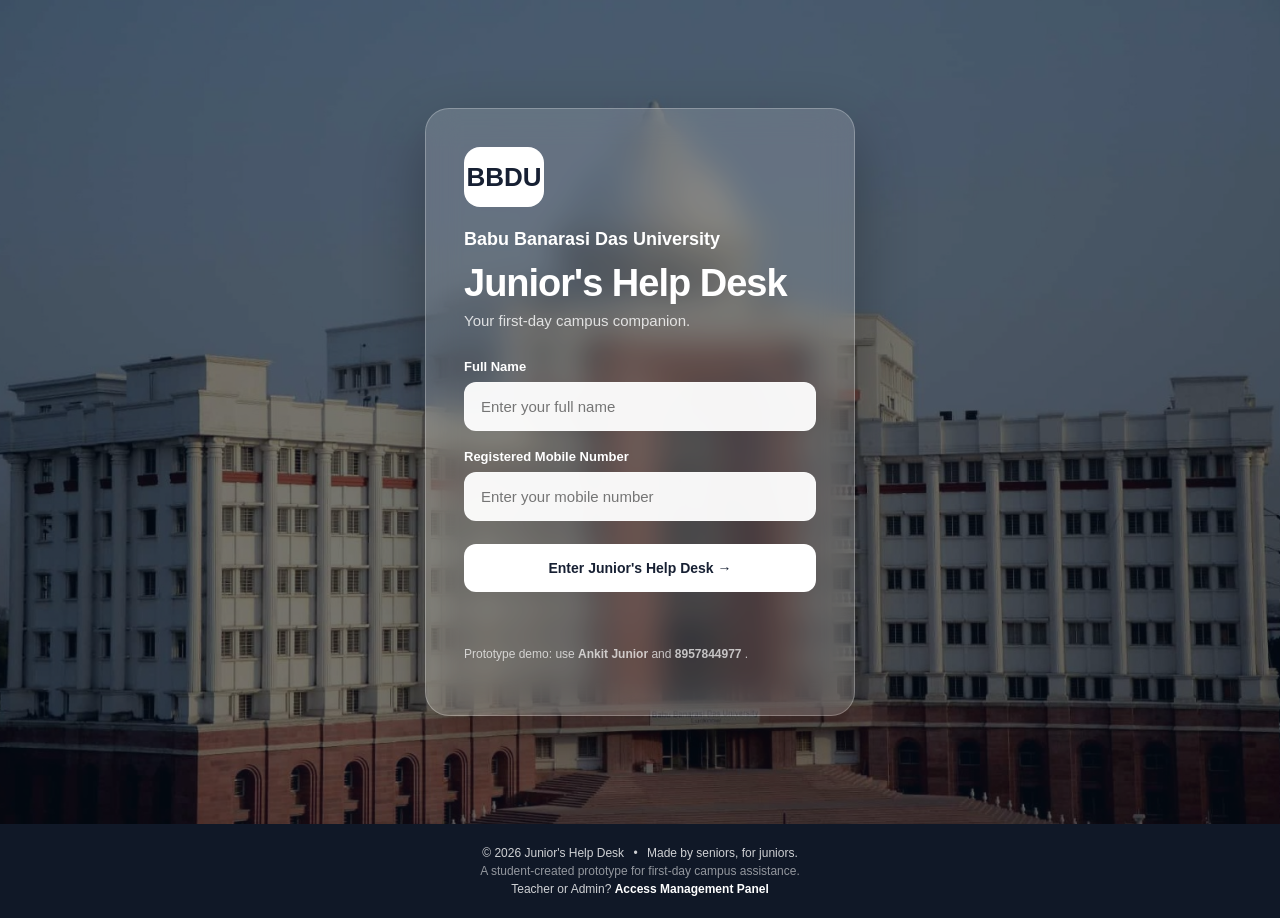
<file: index.html>
<!DOCTYPE html>

<html lang="en">

<head>
    <meta charset="UTF-8">

<meta
    name="viewport"
    content="width=device-width, initial-scale=1.0"
>

<title>
    Junior's Help Desk | Login
</title>

<link
    rel="stylesheet"
    href="login.css"
>

</head>

<body>

<!-- ================================
     LOGIN PAGE
================================= -->

<main class="login-page">

    <!-- Background Overlay -->
    <div class="overlay"></div>


    <!-- Login Card -->

    <section class="login-card">


        <!-- University Logo -->

        <div class="logo">
            BBDU
        </div>


        <!-- University Name -->

        <p class="university-name">
            Babu Banarasi Das University
        </p>


        <!-- Project Name -->

        <h1>
            Junior's Help Desk
        </h1>


        <!-- Tagline -->

        <p class="tagline">
            Your first-day campus companion.
        </p>


        <!-- ================================
             STUDENT LOGIN FORM
        ================================= -->

        <form id="loginForm">


            <!-- Student Name -->

            <label for="name">

                Full Name

                <input
                    id="name"
                    type="text"
                    placeholder="Enter your full name"
                    autocomplete="name"
                    required
                >

            </label>


            <!-- Mobile Number -->

            <label for="mobile">

                Registered Mobile Number

                <input
                    id="mobile"
                    type="tel"
                    inputmode="numeric"
                    maxlength="10"
                    placeholder="Enter your mobile number"
                    autocomplete="tel"
                    required
                >

            </label>


            <!-- Login Button -->

            <button
                id="loginBtn"
                type="submit"
            >
                Enter Junior's Help Desk →
            </button>


            <!-- Error Message -->

            <p
                id="error"
                class="error"
                aria-live="polite"
            ></p>

        </form>


        <!-- ================================
             PROTOTYPE LOGIN DETAILS
        ================================= -->

        <p class="hint">

            Prototype demo: use

            <b>
                Ankit Junior
            </b>

            and

            <b>
                8957844977
            </b>.

        </p>


    </section>

</main>


<!-- ================================
     FOOTER
================================= -->

<footer class="login-footer">

    <p>
        © 2026 Junior's Help Desk

        <span>•</span>

        Made by seniors, for juniors.
    </p>


    <p class="footer-note">
        A student-created prototype for first-day campus assistance.
    </p>


    <!-- Teacher Login Access -->

    <p class="teacher-access">

        Teacher or Admin?

        <a href="teacher-login.html">
            Access Management Panel
        </a>

    </p>

</footer>


<!-- ================================
     JAVASCRIPT
================================= -->

<script src="data.js"></script>

<script src="login.js"></script>

</body>

</html>
</file>
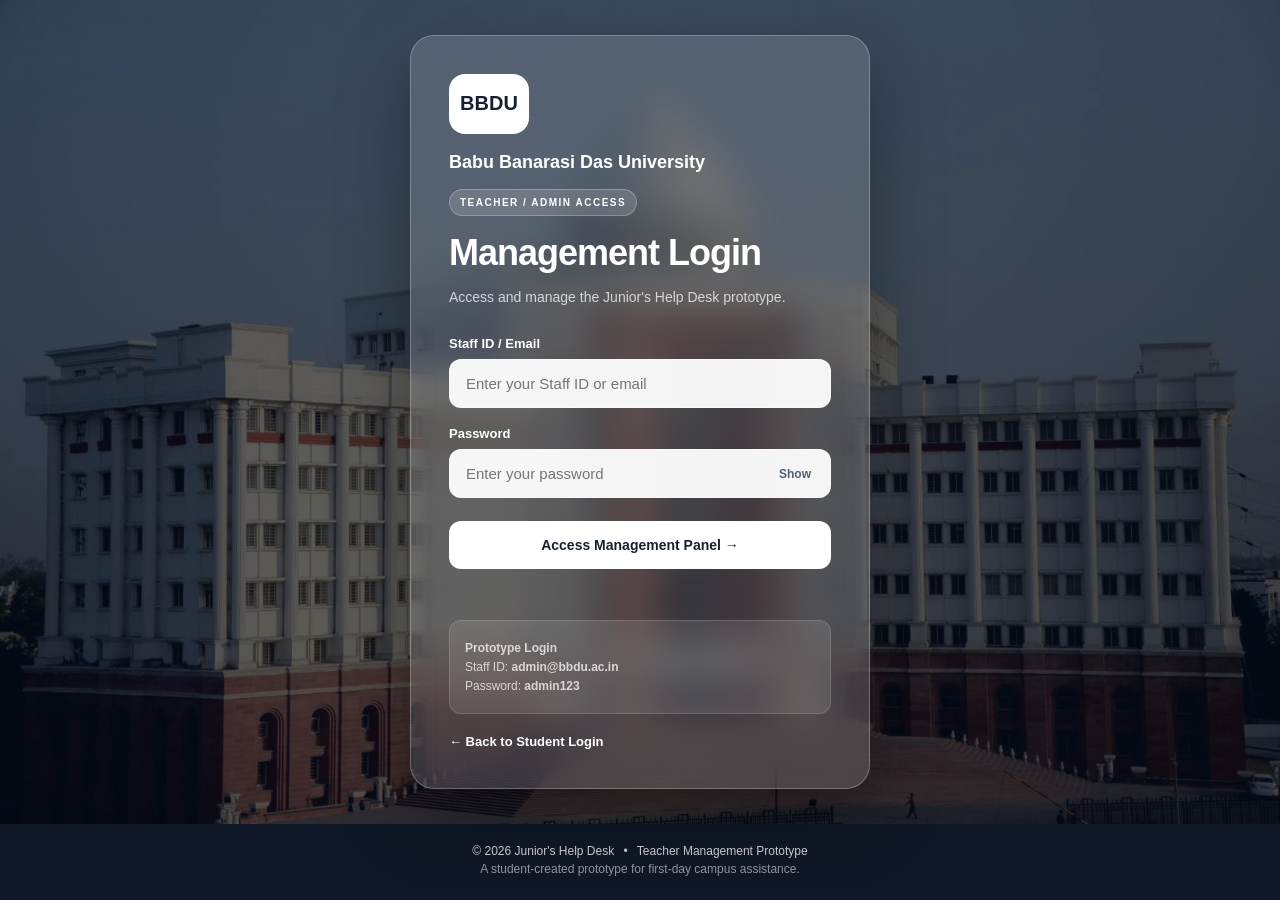
<file: admin.html>
<!DOCTYPE html>
<html lang="en">
<head>
    <meta charset="UTF-8">
    <meta name="viewport" content="width=device-width,initial-scale=1">
    <title>Prototype Admin</title>
    <link rel="stylesheet" href="admin.css">
</head>
<body>
    <aside>
        <button
            id="adminLogout"
            class="logout-button"
        >
            Logout
        </button>
        <h2>JHD Admin</h2>
        <p>Prototype Panel</p>
        <a href="#overview">Overview</a>
        <a href="#students">Students</a>
        <a href="#locations">Locations</a>
        <a href="index.html">Student Login ↗</a>
    </aside>
<main>
    <section id="overview">
        <p class="eyebrow">ADMIN PROTOTYPE</p>
        <h1>Dashboard Overview</h1>
        <div class="stats">
            <article><b id="studentCount">0</b>
                <span>Students</span>
            </article>
            <article><b>8</b>
                <span>Floor Levels</span>
            </article>
            <article>
                <b id="placeCount">0</b>
                <span>Important Places</span>
            </article>
        </div>
    </section>
    <section id="students">
        <h2>Student Records</h2>
        <form id="studentForm">
            <input id="sName" placeholder="Full name" required>
            <input id="sMobile" placeholder="Mobile" required>
            <input id="sBranch" placeholder="Branch" required>
            <input id="sSection" placeholder="Section" required>
            <input id="sCode" placeholder="Class code" value="L/CAIT/PS/405" required>
            <button>Add Student</button>
        </form>
        <div class="table-wrap">
            <table>
                <thead>
                    <tr>
                        <th>Name</th>
                        <th>Mobile</th>
                        <th>Branch</th>
                        <th>Section</th>
                        <th></th>
                    </tr>
                </thead>
                <tbody id="studentRows"></tbody>
            </table>
        </div>
    </section>
    <section id="locations">
        <h2>Important Locations</h2>
        <div id="adminPlaces" class="cards"></div>
    </section>
</main>
<script src="data.js"></script>
<script src="admin.js"></script>
</body>
</html>
</file>
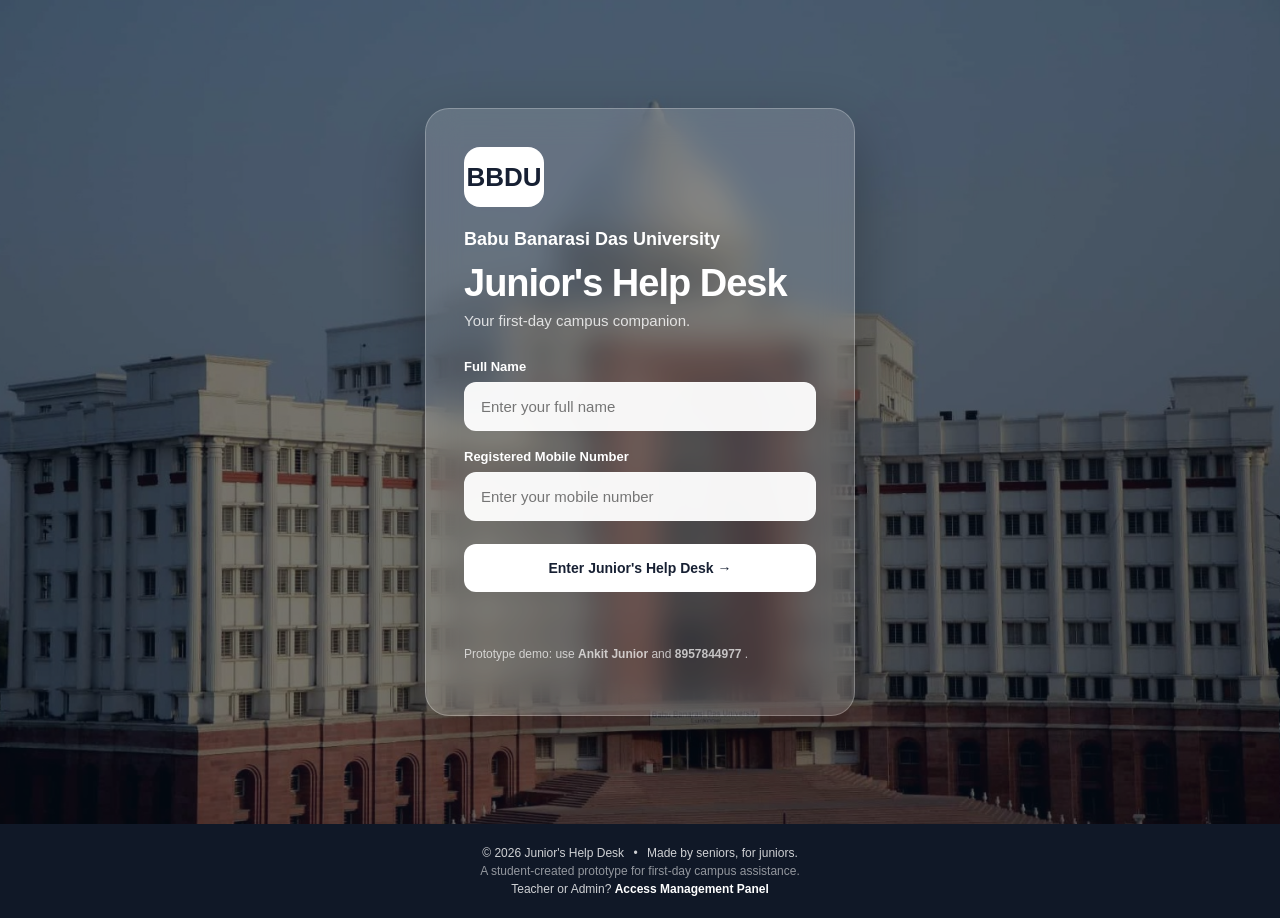
<file: dashboard.html>
<!DOCTYPE html>
<html lang="en">
<head>
  <meta charset="UTF-8">
  <meta name="viewport" content="width=device-width, initial-scale=1.0">
  <title>Junior's Help Desk</title>
  <link rel="stylesheet" href="dashboard.css">
</head>
<body>
<header class="nav">
  <a class="brand" href="#home">
    <span class="brand-logo">BBDU</span>
    <span>Junior's Help Desk</span>
  </a>
  <nav>
    <a href="#home">Home</a>
    <a href="#finder">Find My Class</a>
    <a href="#building">Building Guide</a>
    <a href="#places">Important Places</a>
    <a href="#about">About</a>
    <a href="#makers">Makers</a>
  </nav>
  <button id="logout" class="ghost">Logout</button>
</header>

<main>
<section id="home" class="hero section">
  <div>
    <span class="badge">WELCOME TO JUNIOR'S HELP DESK</span>
    <h1>Hello, 
      <span id="studentName">Junior</span> 👋
    </h1>
    <p class="lead">Your first day should be about discovering your university, not getting lost in it.</p>
    <div class="profile">
      <div>
        <small>NAME</small>
        <strong id="profileName"></strong>
      </div>
      <div>
        <small>MOBILE</small>
        <strong id="profileMobile"></strong>
      </div>
      <div>
        <small>BRANCH</small>
        <strong id="profileBranch"></strong>
      </div>
      <div>
        <small>SECTION</small>
        <strong id="profileSection"></strong>
      </div>
    </div>
  </div>
  <article class="class-card">
    <p class="eyebrow">YOUR FIRST-DAY CLASSROOM</p>
    <div id="classCode" class="code">L/CAIT/PS/405</div>
    <div class="destination">
      <span id="subject">CAIT Subject Nmae</span>
      <span id="professor">PS Professor Name</span>
      <span id="floor">4th Floor</span>
      <span id="room">Room 405</span>
    </div>
    <a class="primary" href="#finder">Show Me How to Reach →</a>
  </article>
</section>

<section class="section">
  <article class="message">
    <div class="envelope">✉</div>
    <div>
      <p class="eyebrow">A MESSAGE FOR OUR JUNIORS</p>
      <h2>Welcome to a new chapter.</h2>
      <p>New classrooms, new faces, and a completely new environment can feel confusing on the first day. Junior's Help Desk helps you decode your classroom location and confidently find your way.</p>
      <strong>With best wishes,<br>Your Seniors</strong>
    </div>
  </article>
</section>

<section class="section decoder">
  <p class="eyebrow">CLASSROOM CODE GUIDE</p>
  <h2>Confused by Your Classroom Code?</h2>
  <p>Your timetable tells you where to go. You just need to know how to read it.</p>
  <div class="big-code">L <i>/</i> CAIT <i>/</i> PS <i>/</i> 405</div>
    <div class="decode-grid">
      <article>
        <b>L</b>
        <span>Lecture</span>
      </article>
      <article>
        <b>BEE</b>
        <span>Subject abbreviation</span>
      </article>
      <article>
        <b>AKM</b>
        <span>Professor abbreviation</span>
      </article>
      <article>
        <b>513</b>
        <span>Room 513 • 5th Floor</span>
      </article>
    </div>
    <div class="path">
      <strong>Your destination</strong>
    <span>University Building</span>
    <b>→</b>
    <span>4th Floor</span>
    <b>→</b>
    <span>Room 405</span>
  </div>
</section>

<section id="finder" class="section">
  <p class="eyebrow">QUICK NAVIGATION</p>
  <h2>Find My Classroom</h2>
  <p>Enter the classroom code from your timetable.</p>
  <div class="finder">
    <input id="roomInput" placeholder="e.g. L/CAIT/PS/405">
    <button id="findBtn" class="primary">Find My Room</button>
  </div>
  <div id="routeResult"></div>
</section>

<section id="building" class="section">
  <p class="eyebrow">BUILDING EXPLORER</p>
  <h2>Explore Your University Building</h2>
  <div id="floorTabs" class="tabs"></div>
  <div id="floorContent" class="location-grid"></div>
</section>

<section id="places" class="section">
  <p class="eyebrow">CAMPUS ESSENTIALS</p>
  <h2>Important Places You Should Know</h2>
  <div id="placesGrid" class="location-grid"></div>
</section>

<section class="stats section">
  <article>
    <b>8</b>
    <span>FLOOR LEVELS</span>
  </article>
    <article>
    <b>2</b>
    <span>GROUND FLOOR LEVELS</span>
  </article>
  <article>
    <b>3</b>
    <span>MAIN WINGS</span>
    <p>When you enter by main gate of University,<br> on your right side is Wing A &<br> on your left side is Wing C and<br> on your front side is wing B</p>
  </article>
  <article>
    <b>4</b>
    <span>LIFTS</span>
    <p>2 Lifts on Wing A side.</p>
    <p>2 Lifts on Wing C side.</p>
  </article>
  <article>
    <b>2</b>
    <span>STAIRCASES</span>
    <p>1 Staircase is Wing A side.</p>
    <p>1 Staircase is Wing C side.</p>
  </article>
</section>

<section id="about" class="section split">
  <div>
    <p class="eyebrow">ABOUT THE PROJECT</p>
    <h2>Built to Make the First Day Simpler</h2>
  </div>
  <div>
    <p>Junior's Help Desk is a student-created prototype designed to help first-year students navigate the university building on their first day. Scan, log in, understand your classroom code, and find important locations.</p>
    <p class="notice">This prototype is a navigation assistance concept and does not replace official university notices or information systems.</p>
  </div>
</section>

<section id="makers" class="section">
  <p class="eyebrow">THE TEAM</p>
  <h2>Meet the Makers</h2>
  <div class="maker-grid">
    <article>
      <div class="avatar">M1</div>
      <h3>Maker One</h3>
      <p>Frontend Development • UI/UX Design • Project Planning</p>
      <a href="#">Portfolio ↗</a>
    </article>
    <article>
      <div class="avatar">M2</div>
      <h3>Maker Two</h3>
      <p>Backend Development • Database Management • System Architecture</p>
      <a href="#">Portfolio ↗</a>
    </article>
  </div>
</section>

<section class="section feedback">
  <p class="eyebrow">YOUR FEEDBACK</p>
  <h2>How was your experience?</h2>
  <div id="stars" class="stars">
    <button>★</button>
    <button>★</button>
    <button>★</button>
    <button>★</button>
    <button>★</button>
  </div>
  <p id="feedbackText">Tap a star to rate this prototype.</p>
</section>
</main>
  <footer>
    <div>
      <h3>Junior's Help Desk</h3>
      <p>Helping juniors find their way from day one.</p>
    </div>
    <p>Made by seniors, for juniors. • <span id="year"></span></p>
  </footer>
  <script src="data.js"></script>
  <script src="dashboard.js"></script>
</body>
</html>
</file>
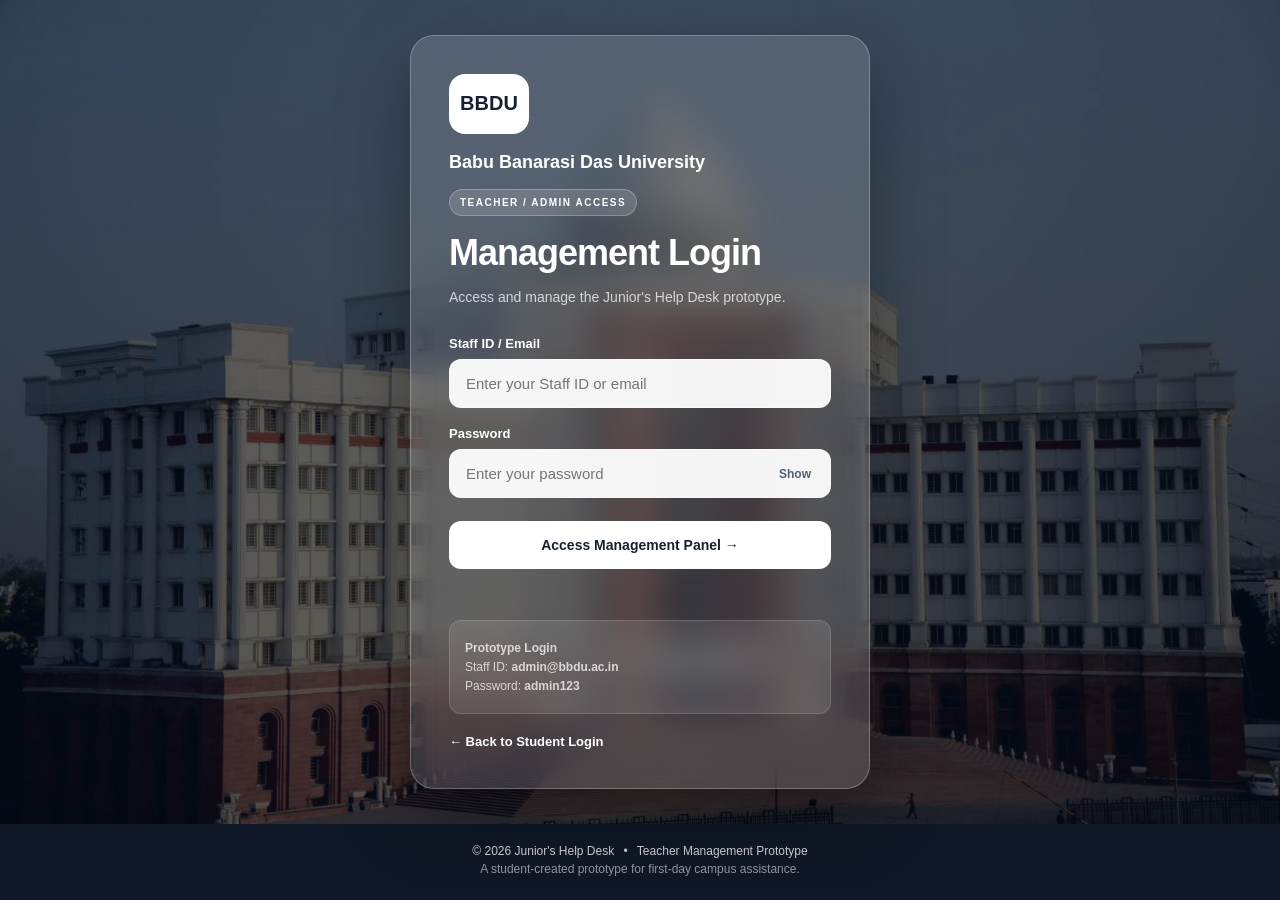
<file: teacher-login.html>
<!DOCTYPE html>
<html lang="en">

<head>
    <meta charset="UTF-8">

    <meta
        name="viewport"
        content="width=device-width, initial-scale=1.0"
    >

    <title>
        Teacher Login | Junior's Help Desk
    </title>

    <link
        rel="stylesheet"
        href="teacher-login.css"
    >
</head>

<body>

    <main class="teacher-login-page">

        <!-- Background Overlay -->

        <div class="overlay"></div>


        <!-- Login Card -->

        <section class="teacher-login-card">

            <!-- University Logo -->

            <div class="logo">
                BBDU
            </div>


            <!-- University Name -->

            <p class="university-name">
                Babu Banarasi Das University
            </p>


            <!-- Admin Label -->

            <span class="admin-badge">
                TEACHER / ADMIN ACCESS
            </span>


            <!-- Heading -->

            <h1>
                Management Login
            </h1>


            <p class="tagline">
                Access and manage the Junior's Help Desk prototype.
            </p>


            <!-- Login Form -->

            <form id="teacherLoginForm">


                <!-- Staff ID -->

                <label for="staffId">

                    Staff ID / Email

                    <input
                        type="text"
                        id="staffId"
                        placeholder="Enter your Staff ID or email"
                        autocomplete="username"
                        required
                    >

                </label>


                <!-- Password -->

                <label for="password">

                    Password

                    <div class="password-box">

                        <input
                            type="password"
                            id="password"
                            placeholder="Enter your password"
                            autocomplete="current-password"
                            required
                        >

                        <button
                            type="button"
                            id="togglePassword"
                            class="password-toggle"
                        >
                            Show
                        </button>

                    </div>

                </label>


                <!-- Login Button -->

                <button
                    type="submit"
                    id="teacherLoginBtn"
                    class="login-button"
                >

                    Access Management Panel →

                </button>


                <!-- Error Message -->

                <p
                    id="teacherLoginError"
                    class="error"
                    aria-live="polite"
                ></p>


            </form>


            <!-- Demo Credentials -->

            <div class="demo-box">

                <p>
                    <strong>
                        Prototype Login
                    </strong>
                </p>

                <p>
                    Staff ID:
                    <b>admin@bbdu.ac.in</b>
                </p>

                <p>
                    Password:
                    <b>admin123</b>
                </p>

            </div>


            <!-- Student Login -->

            <a
                href="index.html"
                class="student-link"
            >

                ← Back to Student Login

            </a>

        </section>

    </main>


    <!-- Footer -->

    <footer class="teacher-footer">

        <p>
            © 2026 Junior's Help Desk
            <span>•</span>
            Teacher Management Prototype
        </p>

        <p class="footer-note">
            A student-created prototype for first-day campus assistance.
        </p>

    </footer>


    <script src="teacher-login.js"></script>

</body>

</html>
</file>
<file: login.css>
* {
    box-sizing: border-box;
}


body {
    margin: 0;
    min-height: 100vh;
    font-family: Arial, Helvetica, sans-serif;
}


/* ================================
   LOGIN PAGE
================================ */

.login-page {

    position: relative;

    min-height: calc(100vh - 76px);

    display: flex;

    justify-content: center;

    align-items: center;

    padding: 24px;


    /* UNIVERSITY BUILDING PHOTO */

    background-image:
        url("university-building.jpg");

    background-size: cover;

    background-position: center;

    background-repeat: no-repeat;

    background-attachment: fixed;

}


/* ================================
   DARK BACKGROUND OVERLAY
================================ */

.overlay {

    position: absolute;

    top: 0;

    left: 0;

    width: 100%;

    height: 100%;


    background:
        rgba(5, 15, 30, 0.55);

}


/* ================================
   LOGIN CARD
================================ */

.login-card {

    position: relative;

    z-index: 2;

    width: 100%;

    max-width: 430px;

    padding: 38px;


    background:
        rgba(255, 255, 255, 0.15);


    backdrop-filter:
        blur(16px);

    -webkit-backdrop-filter:
        blur(16px);


    border:
        1px solid
        rgba(255, 255, 255, 0.25);


    border-radius: 24px;


    box-shadow:
        0 25px 60px
        rgba(0, 0, 0, 0.30);


    color: white;

}


/* ================================
   LOGO
================================ */

.logo {

    width: 80px;

    height: 60px;

    display: flex;

    align-items: center;

    justify-content: center;


    margin-bottom: 20px;


    background: white;

    color: #172033;


    border-radius: 16px;


    font-size: 26px;

    font-weight: 900;

}


/* ================================
   UNIVERSITY NAME
================================ */

.university-name {

    margin: 0 0 10px;


    font-size: 18px;


    font-weight: 900;


    line-height: 1.4;


    color: white;

}


/* ================================
   PROJECT HEADING
================================ */

.login-card h1 {

    margin:

        5px
        0
        8px;


    font-size: 38px;


    line-height: 1.1;


    letter-spacing: -1px;

}


/* ================================
   TAGLINE
================================ */

.tagline {

    margin:

        0
        0
        30px;


    color:

        rgba(
            255,
            255,
            255,
            0.80
        );


    font-size: 15px;

}


/* ================================
   FORM LABELS
================================ */

label {

    display: block;


    margin:

        18px
        0;


    font-size: 13px;


    font-weight: 700;

}


/* ================================
   INPUT FIELDS
================================ */

input {

    display: block;


    width: 100%;


    margin-top: 8px;


    padding:

        15px
        16px;


    border:

        1px solid
        rgba(
            255,
            255,
            255,
            0.30
        );


    border-radius: 12px;


    outline: none;


    background:

        rgba(
            255,
            255,
            255,
            0.95
        );


    color: #172033;


    font-size: 15px;


    transition:

        0.25s ease;

}


input:focus {

    border-color: white;


    box-shadow:

        0 0 0 4px
        rgba(
            255,
            255,
            255,
            0.15
        );

}


/* ================================
   LOGIN BUTTON
================================ */

button {

    width: 100%;


    margin-top: 5px;


    padding:

        16px;


    border: none;


    border-radius: 12px;


    background: white;


    color: #172033;


    font-size: 14px;


    font-weight: 800;


    cursor: pointer;


    transition:

        transform
        0.2s ease,

        box-shadow
        0.2s ease;

}


button:hover {

    transform:

        translateY(-2px);


    box-shadow:

        0 10px 25px
        rgba(
            0,
            0,
            0,
            0.20
        );

}


button:disabled {

    cursor: not-allowed;

    opacity: 0.7;

}


/* ================================
   ERROR MESSAGE
================================ */

.error {

    min-height: 20px;


    color: #ffd4d4;


    font-size: 13px;

}


/* ================================
   DEMO INFORMATION
================================ */

.hint {

    margin-top: 20px;


    font-size: 12px;


    line-height: 1.6;


    color:

        rgba(
            255,
            255,
            255,
            0.70
        );

}

/* ================================
   LOGIN FOOTER
================================ */

.login-footer {
    position: relative;
    z-index: 5;

    width: 100%;
    padding: 18px 20px;

    text-align: center;

    background: #101827;
    color: rgba(255, 255, 255, 0.8);
}

.login-footer p {
    margin: 4px 0;
    font-size: 12px;
}

.login-footer span {
    margin: 0 6px;
}

.footer-note {
    color: rgba(255, 255, 255, 0.55);
}
.teacher-access {
    margin-top: 8px;
}

.teacher-access a {
    color: white;
    font-weight: 700;
    text-decoration: none;
}

.teacher-access a:hover {
    text-decoration: underline;
}

/* =========================================
   TABLET RESPONSIVE
========================================= */

@media (max-width: 768px) {

    .login-page {
        padding: 30px 20px;
        background-attachment: scroll;
    }

    .login-card {
        max-width: 420px;
        padding: 34px 30px;
    }

    .login-card h1 {
        font-size: 35px;
    }

    .university-name {
        font-size: 17px;
    }

}


/* =========================================
   MOBILE RESPONSIVE
========================================= */

@media (max-width: 500px) {

    .login-page {
        min-height: calc(100vh - 100px);

        padding: 30px 16px;

        background-attachment: scroll;

        background-position: center;
    }


    /* LOGIN CARD */

    .login-card {
        width: 100%;

        max-width: 100%;

        padding: 28px 20px;

        border-radius: 18px;
    }


    /* LOGO */

    .logo {
        width: 70px;

        height: 52px;

        margin-bottom: 16px;

        border-radius: 13px;

        font-size: 20px;
    }


    /* UNIVERSITY */

    .university-name {
        font-size: 15px;

        line-height: 1.4;
    }


    /* PROJECT TITLE */

    .login-card h1 {
        font-size: 30px;

        line-height: 1.1;

        letter-spacing: -0.5px;
    }


    /* TAGLINE */

    .tagline {
        margin-bottom: 24px;

        font-size: 14px;
    }


    /* FORM */

    label {
        margin: 16px 0;

        font-size: 12px;
    }


    /* INPUT */

    input {
        padding: 14px;

        font-size: 14px;
    }


    /* LOGIN BUTTON */

    button {
        padding: 15px 12px;

        font-size: 13px;
    }


    /* PROTOTYPE HINT */

    .hint {
        margin-top: 16px;

        font-size: 11px;

        line-height: 1.5;
    }


    /* FOOTER */

    .login-footer {
        min-height: 100px;

        padding: 16px 15px;
    }

    .login-footer p {
        font-size: 11px;

        line-height: 1.5;
    }


    /* TEACHER ACCESS */

    .teacher-access {
        margin-top: 10px;
    }

    .teacher-access a {
        display: inline-block;

        margin-top: 3px;
    }

}


/* =========================================
   SMALL MOBILE RESPONSIVE
========================================= */

@media (max-width: 380px) {

    .login-page {
        padding: 20px 12px;
    }

    .login-card {
        padding: 24px 17px;
    }

    .logo {
        width: 65px;

        height: 48px;

        font-size: 18px;
    }

    .university-name {
        font-size: 14px;
    }

    .login-card h1 {
        font-size: 27px;
    }

    .tagline {
        font-size: 13px;
    }

    input {
        padding: 13px;
    }

    button {
        padding: 14px 10px;
    }

}


/* =========================================
   SHORT HEIGHT DEVICES
========================================= */

@media (max-height: 700px) and (min-width: 501px) {

    .login-page {
        padding-top: 30px;

        padding-bottom: 30px;
    }

    .login-card {
        padding: 28px 32px;
    }

    .logo {
        height: 50px;

        margin-bottom: 12px;
    }

    .tagline {
        margin-bottom: 18px;
    }

    label {
        margin: 13px 0;
    }

    .hint {
        margin-top: 12px;
    }

}
</file>
<file: admin.css>
* {
    box-sizing:border-box
}
body {
    margin:0;
    font-family:Inter,Arial,sans-serif;
    background:#f5f7fa;color:#172033;
    display:grid;
    grid-template-columns:240px 1fr;
    min-height:100vh
}
aside{
    background:#172033;
    color:white;
    padding:30px;
    position:sticky;
    top:0;
    height:100vh
}
aside p{
    opacity:.6
}
aside a{
    display:block;
    color:#dce3ed;
    text-decoration:none;
    padding:12px 0
}
main{
    padding:50px;
    max-width:1200px;
    width:100%
}
section{
    margin-bottom:70px
}
.eyebrow{
    font-size:11px;
    letter-spacing:.15em;
    font-weight:900;
    color:#758096
}
h1{
    font-size:48px
}
.stats,.cards{
    display:grid;
    grid-template-columns:repeat(3,1fr);
    gap:16px
}
.stats article,.cards article{
    background:white;
    border:1px solid #e0e5ec;
    padding:24px;
    border-radius:16px
}
.stats b{
    display:block;
    font-size:40px
}
form{
    display:grid;
    grid-template-columns:repeat(5,1fr) auto;
    gap:8px;
    margin:20px 0
}
input,button{
    padding:12px;
    border-radius:9px;
    border:1px solid #d7dde5
}
button{
    background:#172033;
    color:white;
    cursor:pointer
}
.table-wrap{
    overflow:auto;
    background:white;
    border-radius:14px;
    border:1px solid #e1e5eb
}
table{
    border-collapse:collapse;
    width:100%
}
th,td{
    text-align:left;
    padding:14px;
    border-bottom:1px solid #edf0f4;
    font-size:13px
}
.delete{
    background:#fff;
    color:#a22;
    border-color:#eed
}

/* =========================================
   TABLET - 1000px
========================================= */

@media (max-width: 1000px) {

    body {
        grid-template-columns: 200px 1fr;
    }

    aside {
        padding: 25px 20px;
    }

    main {
        padding: 40px 30px;
    }

    h1 {
        font-size: 40px;
    }

    form {
        grid-template-columns: repeat(2, 1fr);
    }

    form button {
        grid-column: 1 / -1;
    }

    .stats,
    .cards {
        grid-template-columns: repeat(2, 1fr);
    }
}


/* =========================================
   TABLET / MOBILE - 768px
========================================= */

@media (max-width: 768px) {

    body {
        display: block;
    }


    /* SIDEBAR */

    aside {
        position: relative;

        top: auto;

        width: 100%;

        height: auto;

        padding: 20px;
    }

    aside h2 {
        margin-top: 0;
    }

    aside p {
        margin-bottom: 15px;
    }

    aside a {
        display: inline-block;

        margin-right: 18px;

        padding: 8px 0;

        font-size: 13px;
    }


    /* MAIN CONTENT */

    main {
        max-width: 100%;

        padding: 35px 20px;
    }


    /* HEADINGS */

    h1 {
        font-size: 36px;
    }

    section {
        margin-bottom: 55px;
    }


    /* STATISTICS */

    .stats {
        grid-template-columns:
            repeat(2, 1fr);
    }


    /* LOCATION CARDS */

    .cards {
        grid-template-columns:
            repeat(2, 1fr);
    }


    /* STUDENT FORM */

    form {
        grid-template-columns:
            1fr 1fr;
    }


    form button {
        grid-column:
            1 / -1;
    }


    /* TABLE */

    .table-wrap {
        width: 100%;

        overflow-x: auto;
    }

    table {
        min-width: 700px;
    }

}


/* =========================================
   MOBILE - 500px
========================================= */

@media (max-width: 500px) {

    /* SIDEBAR / TOP NAV */

    aside {
        padding: 18px 16px;
    }

    aside h2 {
        font-size: 20px;

        margin-bottom: 5px;
    }

    aside p {
        font-size: 12px;
    }

    aside a {
        display: block;

        margin: 0;

        padding: 8px 0;
    }


    /* MAIN */

    main {
        padding: 30px 15px;
    }


    /* HEADING */

    h1 {
        font-size: 31px;

        line-height: 1.1;
    }

    h2 {
        font-size: 23px;
    }


    /* SECTIONS */

    section {
        margin-bottom: 45px;
    }


    /* STATS */

    .stats {
        grid-template-columns: 1fr;
    }

    .stats article {
        padding: 20px;
    }

    .stats b {
        font-size: 34px;
    }


    /* STUDENT FORM */

    form {
        grid-template-columns: 1fr;

        gap: 10px;
    }

    form button {
        grid-column: auto;

        width: 100%;
    }


    /* INPUTS */

    input {
        width: 100%;

        font-size: 14px;
    }


    /* TABLE */

    .table-wrap {
        border-radius: 10px;

        overflow-x: auto;

        -webkit-overflow-scrolling:
            touch;
    }

    table {
        min-width: 650px;
    }

    th,
    td {
        padding: 12px 10px;

        font-size: 12px;

        white-space: nowrap;
    }


    /* DELETE BUTTON */

    .delete {
        padding: 8px 10px;

        font-size: 11px;
    }


    /* LOCATION CARDS */

    .cards {
        grid-template-columns: 1fr;
    }

    .cards article {
        padding: 20px;
    }

}


/* =========================================
   SMALL MOBILE - 360px
========================================= */

@media (max-width: 360px) {

    main {
        padding: 25px 12px;
    }

    h1 {
        font-size: 27px;
    }

    aside {
        padding: 16px 14px;
    }

    .stats article,
    .cards article {
        padding: 17px;
    }

    input,
    button {
        padding: 11px;
    }

}
</file>
<file: dashboard.css>
*{
    box-sizing:border-box
}
html{
    scroll-behavior:smooth
}
body{
    margin:0;color:#172033;
    font-family:Inter,Arial,sans-serif;
    background-color:#fbfcfe;
    background-image:linear-gradient(#e9edf3 1px,transparent 1px),linear-gradient(90deg,#e9edf3 1px,transparent 1px);
    background-size:32px 32px
}
.nav{
    position:sticky;
    top:0;
    z-index:10;
    display:flex;
    align-items:center;
    gap:28px;
    padding:14px 5%;
    background:rgba(255,255,255,.92);
    backdrop-filter:blur(12px);
    border-bottom:1px solid #e5e9ef
}
.brand{
    display:flex;
    align-items:center;
    gap:10px;
    font-weight:900;
    color:#172033;
    text-decoration:none;
    margin-right:auto
}
.brand-logo{
    display:grid;
    place-items:center;
    width:36px;
    height:36px;
    background:#172033;
    color:#fff;
    border-radius:10px
}
.nav nav{
    display:flex;
    gap:22px
}
.nav nav a{
    font-size:13px;
    text-decoration:none;
    color:#526075;
    font-weight:700
}
.ghost{
    border:1px solid #d9dee7;
    background:white;
    padding:10px 14px;
    border-radius:10px;
    cursor:pointer
}
.section{
    width:min(1160px,90%);
    margin:0 auto;
    padding:82px 0
}
.hero{
    min-height:620px;
    display:grid;
    grid-template-columns:1.2fr .8fr;
    gap:50px;
    align-items:center
}
.badge,.eyebrow{
    font-size:11px;
    letter-spacing:.15em;
    font-weight:900;
    color:#53627a
}
.hero h1{
    font-size:clamp(42px,6vw,76px);
    letter-spacing:-.055em;
    line-height:1;
    margin:16px 0
}
.lead{
    font-size:19px;
    color:#657086;
    max-width:620px;
    line-height:1.7
}
.profile{
    display:grid;
    grid-template-columns:repeat(2,1fr);
    gap:12px;
    margin-top:32px
}
.profile div,.class-card,.decode-grid article,.location-grid article,.maker-grid article,.stats article,.message,.notice{
    background:#fff;
    border:1px solid #e1e6ed;
    border-radius:18px;
    box-shadow:0 10px 30px rgba(20,32,51,.05)
}
.profile div{
    padding:17px
}
.profile small{
    display:block;
    color:#8490a3;
    font-size:10px;
    font-weight:800;
    margin-bottom:6px
}
.class-card{
    padding:30px
}
.code,.big-code{
    font-weight:900;
    letter-spacing:-.03em
}
.code{
    font-size:32px;
    margin:12px 0 24px
}
.destination{
    display:grid;
    grid-template-columns:1fr 1fr;
    gap:10px;
    margin-bottom:25px
}
.destination span{
    background:#f4f6f9;
    padding:12px;
    border-radius:10px;
    font-size:13px;
    font-weight:700
}
.primary{
    display:inline-block;
    background:#172033;
    color:#fff;
    border:0;
    border-radius:11px;
    padding:14px 18px;
    text-decoration:none;
    font-weight:800;
    cursor:pointer
}
.message{
    padding:32px;
    display:flex;
    gap:28px
}
.envelope{
    font-size:48px
}
.message h2,.section h2{
    font-size:clamp(30px,4vw,48px);
    letter-spacing:-.04em;
    margin:10px 0 20px
}
.message p,.split p{
    line-height:1.8;
    color:#637086
}
.big-code{
    font-size:clamp(34px,6vw,70px);
    margin:40px 0
}
.big-code i{
    color:#c4cad4;
    font-style:normal
}
.decode-grid,.location-grid,.maker-grid{
    display:grid;
    grid-template-columns:repeat(4,1fr);
    gap:16px
}
.decode-grid article,.location-grid article,.maker-grid article{
    padding:24px
}
.decode-grid b{
    display:block;
    font-size:28px
}
.decode-grid span{
    font-size:13px;
    color:#6e798b
}
.path{
    display:flex;
    align-items:center;
    gap:18px;
    flex-wrap:wrap;
    margin-top:24px;
    padding:20px;
    background:#172033;
    color:#fff;
    border-radius:16px
}
.finder{
    display:flex;
    gap:10px;
    margin:25px 0
}
.finder input{
    flex:1;
    padding:16px;
    border:1px solid #d7dde7;
    border-radius:12px;
    font-size:16px
}
.route-card{
    background:#fff;
    border:1px solid #e1e6ed;
    border-radius:18px;
    padding:24px
}
/* =========================================
   RESPONSIVE DESIGN - TABLET
========================================= */

@media (max-width: 992px) {

    .nav {
        padding: 14px 4%;
        gap: 15px;
    }

    .nav nav {
        gap: 14px;
    }

    .nav nav a {
        font-size: 12px;
    }

    .hero {
        grid-template-columns: 1fr;
        gap: 35px;
        padding-top: 60px;
        padding-bottom: 60px;
    }

    .class-card {
        max-width: 650px;
        width: 100%;
    }

    .decode-grid {
        grid-template-columns: repeat(2, 1fr);
    }

    .location-grid {
        grid-template-columns: repeat(2, 1fr);
    }

    .stats {
        grid-template-columns: repeat(2, 1fr);
    }

    .split {
        grid-template-columns: 1fr;
        gap: 25px;
    }
}


/* =========================================
   RESPONSIVE DESIGN - MOBILE
========================================= */

@media (max-width: 768px) {

    .section {
        width: 92%;
        padding: 60px 0;
    }


    /* NAVIGATION */

    .nav {
        padding: 12px 4%;
    }

    .nav nav {
        display: none;
    }

    .brand {
        margin-right: auto;
    }


    /* HERO */

    .hero {
        min-height: auto;

        grid-template-columns: 1fr;

        gap: 30px;

        padding-top: 50px;
    }

    .hero h1 {
        font-size: 48px;
    }

    .lead {
        font-size: 16px;
    }


    /* STUDENT PROFILE */

    .profile {
        grid-template-columns: 1fr 1fr;
    }


    /* CLASSROOM CARD */

    .class-card {
        padding: 24px;
    }

    .code {
        font-size: 27px;
    }

    .destination {
        grid-template-columns: 1fr 1fr;
    }


    /* GREETING MESSAGE */

    .message {
        flex-direction: column;

        gap: 15px;

        padding: 25px;
    }


    /* CLASS CODE */

    .big-code {
        font-size: 45px;

        word-break: break-word;
    }

    .decode-grid {
        grid-template-columns: 1fr 1fr;
    }


    /* ROUTE */

    .path {
        gap: 12px;
    }


    /* FIND CLASSROOM */

    .finder {
        flex-direction: column;
    }

    .finder input {
        width: 100%;
    }

    .finder .primary {
        width: 100%;

        text-align: center;
    }


    /* FLOOR EXPLORER */

    .location-grid {
        grid-template-columns: 1fr 1fr;
    }


    /* STATS */

    .stats {
        grid-template-columns: 1fr 1fr;
    }


    /* ABOUT */

    .split {
        grid-template-columns: 1fr;

        gap: 20px;
    }


    /* MAKERS */

    .maker-grid {
        grid-template-columns: 1fr;
    }

}


/* =========================================
   RESPONSIVE DESIGN - SMALL MOBILE
========================================= */

@media (max-width: 500px) {

    .section {
        width: 92%;

        padding: 50px 0;
    }


    /* HEADER */

    .brand-logo {
        width: 34px;

        height: 34px;
    }

    .brand span:last-child {
        font-size: 13px;
    }

    .ghost {
        padding: 9px 11px;

        font-size: 12px;
    }


    /* HERO */

    .hero {
        padding-top: 40px;
    }

    .hero h1 {
        font-size: 42px;

        line-height: 1.05;
    }

    .lead {
        font-size: 15px;
    }


    /* STUDENT DETAILS */

    .profile {
        grid-template-columns: 1fr;
    }


    /* CLASSROOM */

    .class-card {
        padding: 20px;
    }

    .code {
        font-size: 24px;
    }

    .destination {
        grid-template-columns: 1fr;
    }

    .primary {
        width: 100%;

        text-align: center;
    }


    /* MESSAGE */

    .message {
        padding: 20px;
    }

    .envelope {
        font-size: 40px;
    }


    /* HEADINGS */

    .message h2,
    .section h2 {
        font-size: 32px;
    }


    /* CLASS CODE */

    .big-code {
        font-size: 34px;

        margin: 30px 0;
    }

    .decode-grid {
        grid-template-columns: 1fr;
    }


    /* DESTINATION PATH */

    .path {
        flex-direction: column;

        align-items: flex-start;
    }

    .path b {
        transform: rotate(90deg);
    }


    /* FLOOR TABS */

    .tabs {
        display: flex;

        flex-wrap: nowrap;

        overflow-x: auto;

        padding-bottom: 10px;

        scrollbar-width: thin;
    }

    .tabs button {
        flex-shrink: 0;
    }


    /* LOCATIONS */

    .location-grid {
        grid-template-columns: 1fr;
    }


    /* STATISTICS */

    .stats {
        grid-template-columns: 1fr 1fr;
    }

    .stats article {
        padding: 20px 10px;
    }

    .stats b {
        font-size: 34px;
    }


    /* MAKERS */

    .maker-grid {
        grid-template-columns: 1fr;
    }


    /* FEEDBACK STARS */

    .stars {
        display: flex;

        justify-content: center;
    }

    .stars button {
        font-size: 34px;
    }


    /* FOOTER */

    footer {
        flex-direction: column;

        align-items: flex-start;

        gap: 20px;

        padding: 35px 5%;
    }

}


/* =========================================
   EXTRA SMALL DEVICES
========================================= */

@media (max-width: 360px) {

    .hero h1 {
        font-size: 36px;
    }

    .big-code {
        font-size: 28px;
    }

    .stats {
        grid-template-columns: 1fr;
    }

    .brand span:last-child {
        display: none;
    }

}
</file>
<file: teacher-login.css>
* {
    box-sizing: border-box;
}


body {
    margin: 0;

    min-height: 100vh;

    font-family:
        Arial,
        Helvetica,
        sans-serif;

    color: white;
}


/* ================================
   LOGIN PAGE
================================ */

.teacher-login-page {

    position: relative;

    min-height:
        calc(100vh - 76px);

    display: flex;

    justify-content: center;

    align-items: center;

    padding: 30px 20px;


    /*
       Use the same university
       building image as student login
    */

    background-image:
        url("university-building.jpg");

    background-size: cover;

    background-position: center;

    background-repeat: no-repeat;

}


/* ================================
   BACKGROUND OVERLAY
================================ */

.overlay {

    position: absolute;

    inset: 0;

    background:
        rgba(
            5,
            15,
            30,
            0.65
        );

}


/* ================================
   LOGIN CARD
================================ */

.teacher-login-card {

    position: relative;

    z-index: 2;


    width: 100%;

    max-width: 460px;


    padding: 38px;


    background:

        rgba(
            255,
            255,
            255,
            0.14
        );


    backdrop-filter:
        blur(18px);


    -webkit-backdrop-filter:
        blur(18px);


    border:

        1px solid

        rgba(
            255,
            255,
            255,
            0.25
        );


    border-radius: 24px;


    box-shadow:

        0 25px 70px

        rgba(
            0,
            0,
            0,
            0.35
        );

}


/* ================================
   LOGO
================================ */

.logo {

    width: 80px;

    height: 60px;


    display: flex;

    justify-content: center;

    align-items: center;


    margin-bottom: 18px;


    background: white;

    color: #172033;


    border-radius: 16px;


    font-size: 20px;

    font-weight: 900;

}


/* ================================
   UNIVERSITY NAME
================================ */

.university-name {

    margin:

        0
        0
        16px;


    font-size: 18px;

    font-weight: 900;

}


/* ================================
   ADMIN BADGE
================================ */

.admin-badge {

    display: inline-block;


    padding:

        7px
        10px;


    margin-bottom: 12px;


    background:

        rgba(
            255,
            255,
            255,
            0.15
        );


    border:

        1px solid

        rgba(
            255,
            255,
            255,
            0.25
        );


    border-radius: 20px;


    font-size: 10px;

    font-weight: 800;

    letter-spacing: 1.5px;

}


/* ================================
   HEADING
================================ */

.teacher-login-card h1 {

    margin:

        5px
        0
        10px;


    font-size: 36px;

    line-height: 1.1;

    letter-spacing: -1px;

}


/* ================================
   TAGLINE
================================ */

.tagline {

    margin-bottom: 28px;


    color:

        rgba(
            255,
            255,
            255,
            0.75
        );


    font-size: 14px;

    line-height: 1.6;

}


/* ================================
   FORM
================================ */

label {

    display: block;

    margin:

        18px
        0;


    font-size: 13px;

    font-weight: 700;

}


/* ================================
   INPUTS
================================ */

input {

    width: 100%;


    margin-top: 8px;


    padding:

        15px
        16px;


    border:

        1px solid

        rgba(
            255,
            255,
            255,
            0.3
        );


    border-radius: 12px;


    outline: none;


    background:

        rgba(
            255,
            255,
            255,
            0.95
        );


    color: #172033;


    font-size: 15px;

}


input:focus {

    border-color: white;


    box-shadow:

        0
        0
        0
        4px

        rgba(
            255,
            255,
            255,
            0.12
        );

}


/* ================================
   PASSWORD FIELD
================================ */

.password-box {

    position: relative;

}


.password-box input {

    padding-right: 75px;

}


.password-toggle {

    position: absolute;

    top: 50%;

    right: 10px;


    transform:
        translateY(-34%);


    width: auto;


    padding:

        7px
        10px;


    margin: 0;


    border: none;


    background: transparent;


    color: #526075;


    font-size: 12px;

    font-weight: 800;


    cursor: pointer;

}


/* ================================
   LOGIN BUTTON
================================ */

.login-button {

    width: 100%;


    padding: 16px;


    margin-top: 5px;


    border: none;


    border-radius: 12px;


    background: white;


    color: #172033;


    font-size: 14px;

    font-weight: 800;


    cursor: pointer;


    transition:

        transform
        0.2s ease,

        box-shadow
        0.2s ease;

}


.login-button:hover {

    transform:
        translateY(-2px);


    box-shadow:

        0
        10px
        25px

        rgba(
            0,
            0,
            0,
            0.2
        );

}


/* ================================
   ERROR
================================ */

.error {

    min-height: 20px;


    color: #ffd4d4;


    font-size: 13px;

}


/* ================================
   DEMO CREDENTIALS
================================ */

.demo-box {

    margin-top: 18px;


    padding: 15px;


    background:

        rgba(
            255,
            255,
            255,
            0.10
        );


    border:

        1px solid

        rgba(
            255,
            255,
            255,
            0.15
        );


    border-radius: 12px;

}


.demo-box p {

    margin:

        5px
        0;


    font-size: 12px;


    color:

        rgba(
            255,
            255,
            255,
            0.75
        );

}


/* ================================
   STUDENT LOGIN LINK
================================ */

.student-link {

    display: inline-block;


    margin-top: 20px;


    color: white;


    font-size: 13px;

    font-weight: 700;


    text-decoration: none;

}


.student-link:hover {

    text-decoration: underline;

}


/* ================================
   FOOTER
================================ */

.teacher-footer {

    width: 100%;

    min-height: 76px;


    padding:

        16px
        20px;


    text-align: center;


    background: #101827;


    color:

        rgba(
            255,
            255,
            255,
            0.8
        );

}


.teacher-footer p {

    margin:

        4px
        0;


    font-size: 12px;

}


.teacher-footer span {

    margin:

        0
        6px;

}


.footer-note {

    color:

        rgba(
            255,
            255,
            255,
            0.55
        );

}



/* ================================
   MOBILE
================================ */
/* =========================================
   TABLET RESPONSIVE
========================================= */

@media (max-width: 768px) {

    .teacher-login-page {
        padding: 30px 20px;

        background-position: center;

        background-attachment: scroll;
    }

    .teacher-login-card {
        max-width: 430px;

        padding: 34px 30px;
    }

    .teacher-login-card h1 {
        font-size: 34px;
    }

    .university-name {
        font-size: 17px;
    }

    .tagline {
        font-size: 14px;
    }

}


/* =========================================
   MOBILE RESPONSIVE
========================================= */

@media (max-width: 500px) {

    .teacher-login-page {
        min-height: calc(100vh - 100px);

        padding: 30px 16px;

        background-position: center;

        background-attachment: scroll;
    }


    /* LOGIN CARD */

    .teacher-login-card {
        width: 100%;

        max-width: 100%;

        padding: 28px 20px;

        border-radius: 18px;
    }


    /* LOGO */

    .logo {
        width: 70px;

        height: 52px;

        margin-bottom: 15px;

        border-radius: 13px;

        font-size: 18px;
    }


    /* UNIVERSITY NAME */

    .university-name {
        margin-bottom: 14px;

        font-size: 15px;

        line-height: 1.4;
    }


    /* ADMIN BADGE */

    .admin-badge {
        padding: 6px 9px;

        font-size: 9px;

        letter-spacing: 1.2px;
    }


    /* HEADING */

    .teacher-login-card h1 {
        font-size: 30px;

        line-height: 1.1;

        letter-spacing: -0.5px;
    }


    /* TAGLINE */

    .tagline {
        margin-bottom: 22px;

        font-size: 13px;
    }


    /* FORM */

    label {
        margin: 16px 0;

        font-size: 12px;
    }


    /* INPUT */

    input {
        padding: 14px;

        font-size: 14px;
    }


    /* PASSWORD */

    .password-box input {
        padding-right: 65px;
    }

    .password-toggle {
        right: 7px;

        padding: 6px 8px;

        font-size: 11px;
    }


    /* LOGIN BUTTON */

    .login-button {
        padding: 15px 12px;

        font-size: 13px;
    }


    /* DEMO BOX */

    .demo-box {
        margin-top: 15px;

        padding: 13px;
    }

    .demo-box p {
        font-size: 11px;

        line-height: 1.5;
    }


    /* STUDENT LINK */

    .student-link {
        margin-top: 17px;

        font-size: 12px;
    }


    /* FOOTER */

    .teacher-footer {
        min-height: 100px;

        padding: 16px 15px;
    }

    .teacher-footer p {
        font-size: 11px;

        line-height: 1.5;
    }

}


/* =========================================
   SMALL MOBILE RESPONSIVE
========================================= */

@media (max-width: 380px) {

    .teacher-login-page {
        padding: 22px 12px;
    }

    .teacher-login-card {
        padding: 24px 17px;
    }

    .logo {
        width: 65px;

        height: 48px;

        font-size: 16px;
    }

    .university-name {
        font-size: 14px;
    }

    .teacher-login-card h1 {
        font-size: 27px;
    }

    .tagline {
        font-size: 12px;
    }

    input {
        padding: 13px;
    }

    .login-button {
        padding: 14px 10px;
    }

}


/* =========================================
   SHORT LAPTOP SCREENS
========================================= */

@media (max-height: 750px) and (min-width: 501px) {

    .teacher-login-page {
        padding-top: 25px;

        padding-bottom: 25px;
    }

    .teacher-login-card {
        padding: 27px 32px;
    }

    .logo {
        height: 50px;

        margin-bottom: 12px;
    }

    .university-name {
        margin-bottom: 10px;
    }

    .admin-badge {
        margin-bottom: 8px;
    }

    .teacher-login-card h1 {
        font-size: 31px;
    }

    .tagline {
        margin-bottom: 17px;
    }

    label {
        margin: 12px 0;
    }

    .demo-box {
        margin-top: 12px;
    }

    .student-link {
        margin-top: 14px;
    }

}
</file>
